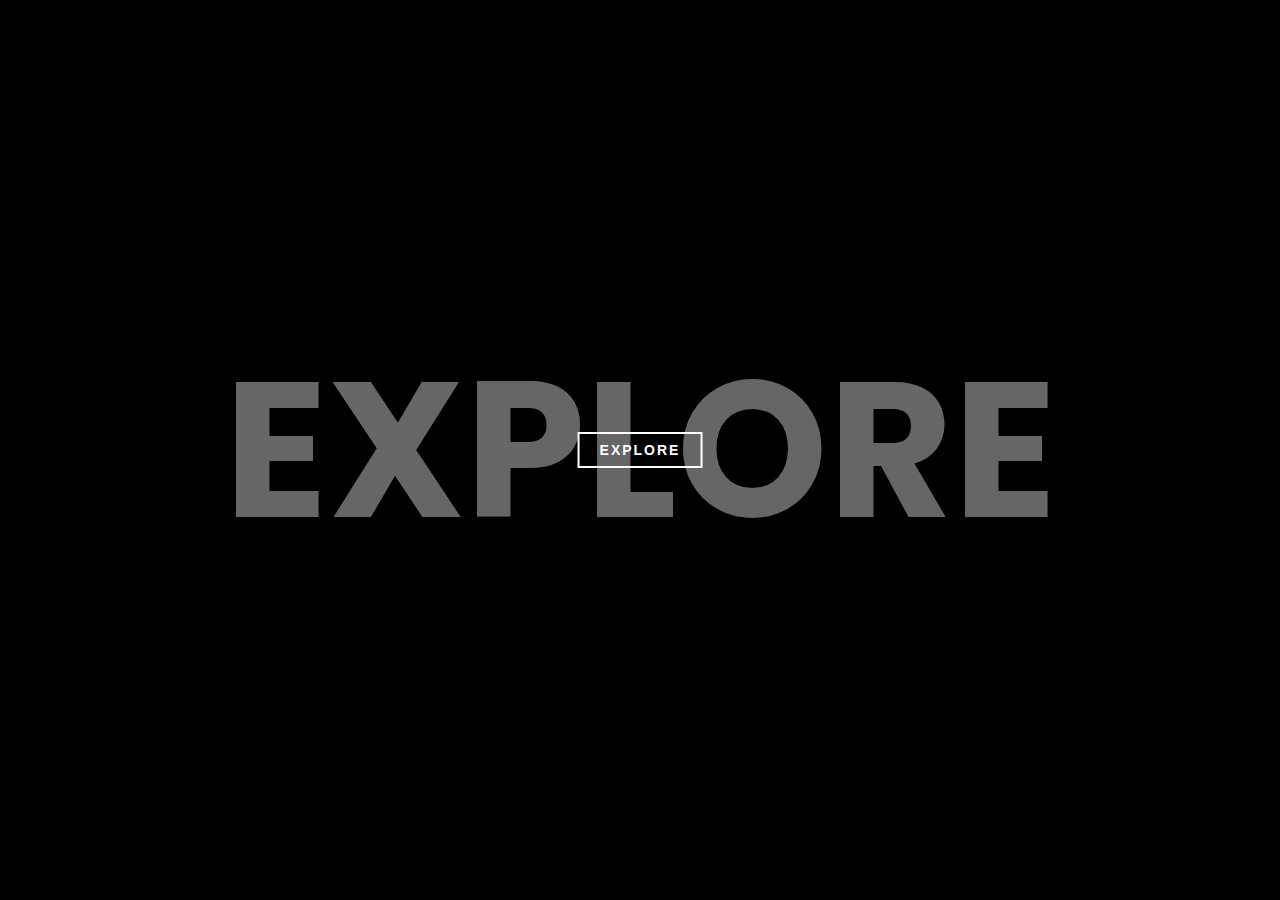
<file: gsap-landing-page/index.html>
<!DOCTYPE html>
<html lang="en">
<head>
    <meta charset="UTF-8">
    <meta http-equiv="X-UA-Compatible" content="IE=edge">
    <meta name="viewport" content="width=device-width, initial-scale=1.0">
    <title>Landing-Page</title>
    <link rel="stylesheet" href="style.css">
</head>
<body>


    <div class="wrapper">
        <div class="overlay1">
            <div class="overlay1BgText">Explore</div>
            <button class="overlay1Btn">Explore</button>
        </div>

        <div class="overlay2">

        </div>

        <div class="overlay3">
            <div class="content">
                <h2>This is site heading</h2>
                <br>
                <p>Lorem Lorem ipsum, dolor sit amet consectetur adipisicing elit. Repellendus totam dignissimos laboriosam non, minus tempora aliquid nulla voluptatibus inventore quia.ipsum dolor sit amet consectetur adipisicing elit. Reprehenderit minima, odio corrupti voluptatum repellat tempore ipsam laboriosam doloremque, accusamus error a labore mollitia unde quas soluta natus assumenda cum. Odio aliquid vel amet, eum accusantium molestias quas libero recusandae ab!</p>
            </div>
        </div>
    </div>

    <script src="https://cdnjs.cloudflare.com/ajax/libs/jquery/3.6.3/jquery.min.js" integrity="sha512-STof4xm1wgkfm7heWqFJVn58Hm3EtS31XFaagaa8VMReCXAkQnJZ+jEy8PCC/iT18dFy95WcExNHFTqLyp72eQ==" crossorigin="anonymous" referrerpolicy="no-referrer"></script>
    <script src="https://cdnjs.cloudflare.com/ajax/libs/gsap/3.11.4/gsap.min.js" integrity="sha512-f8mwTB+Bs8a5c46DEm7HQLcJuHMBaH/UFlcgyetMqqkvTcYg4g5VXsYR71b3qC82lZytjNYvBj2pf0VekA9/FQ==" crossorigin="anonymous" referrerpolicy="no-referrer"></script>
    <script src="script.js"></script>
</body>
</html>
</file>
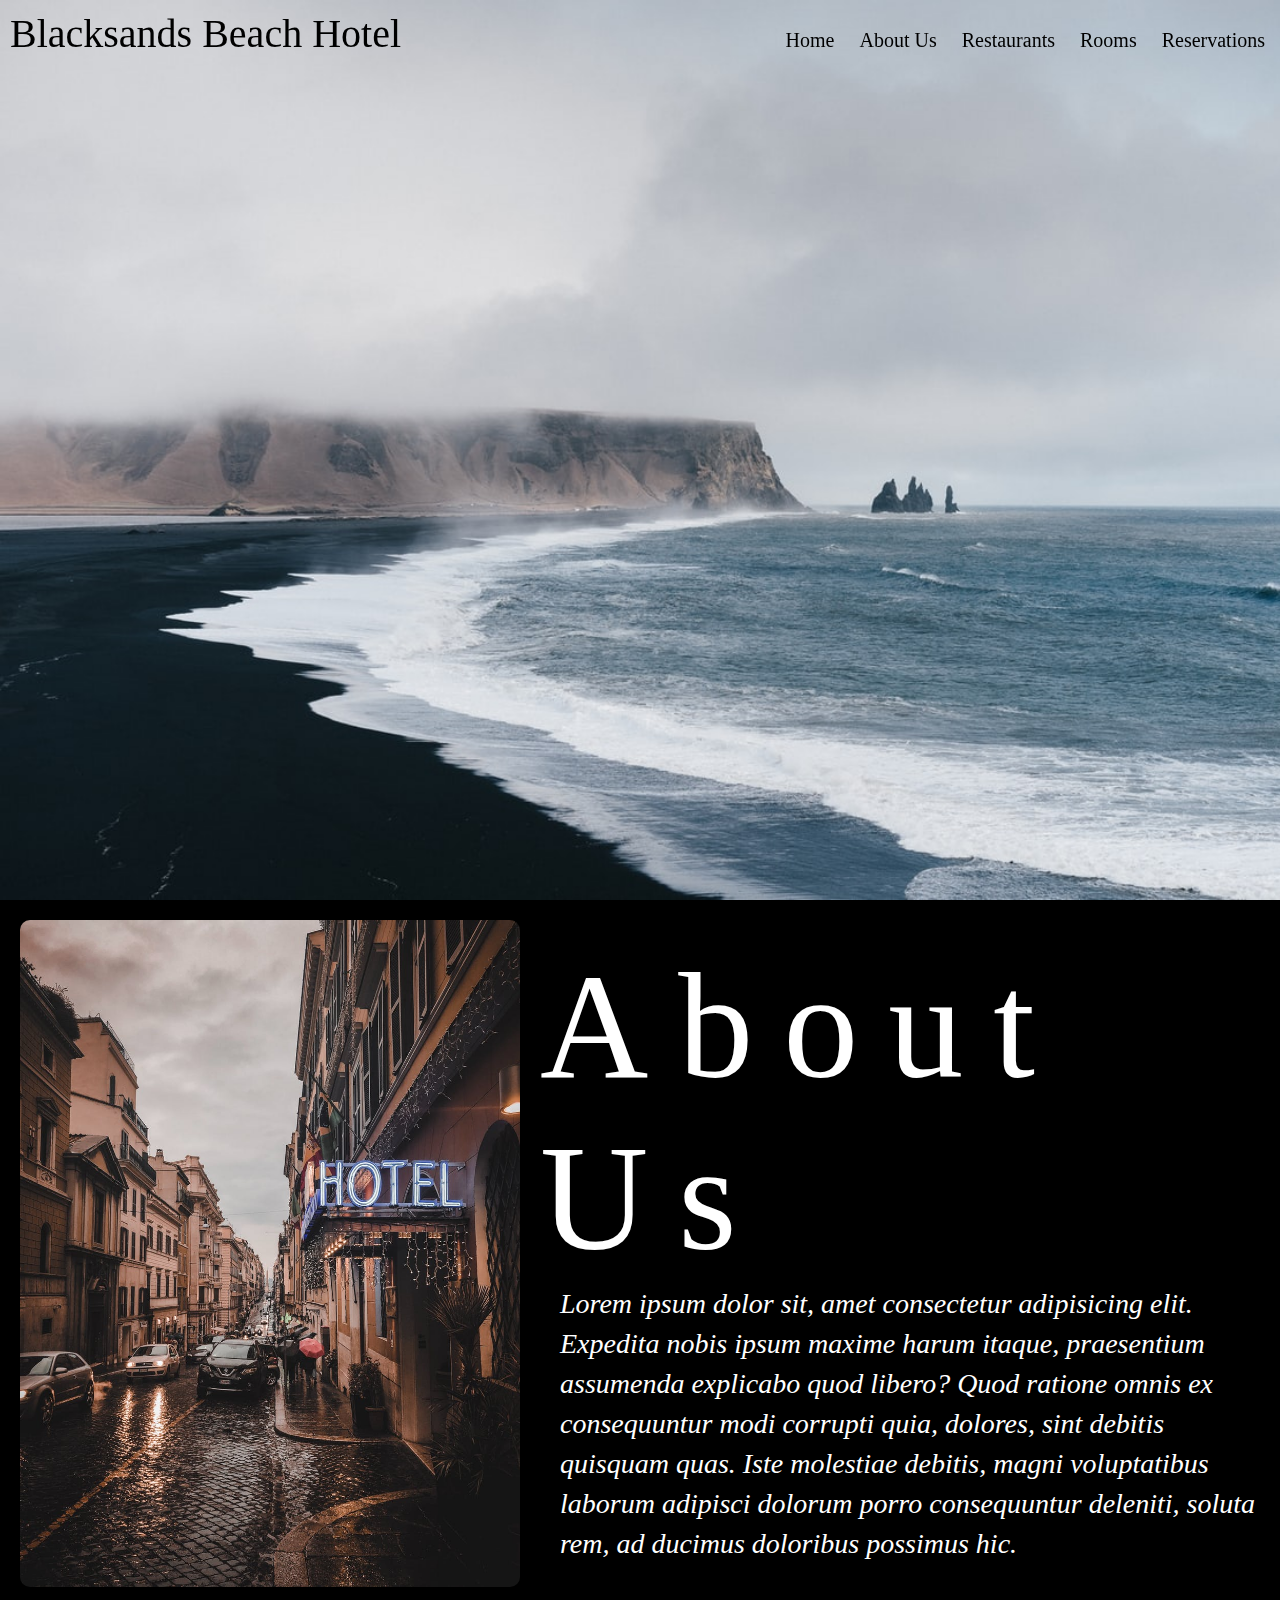
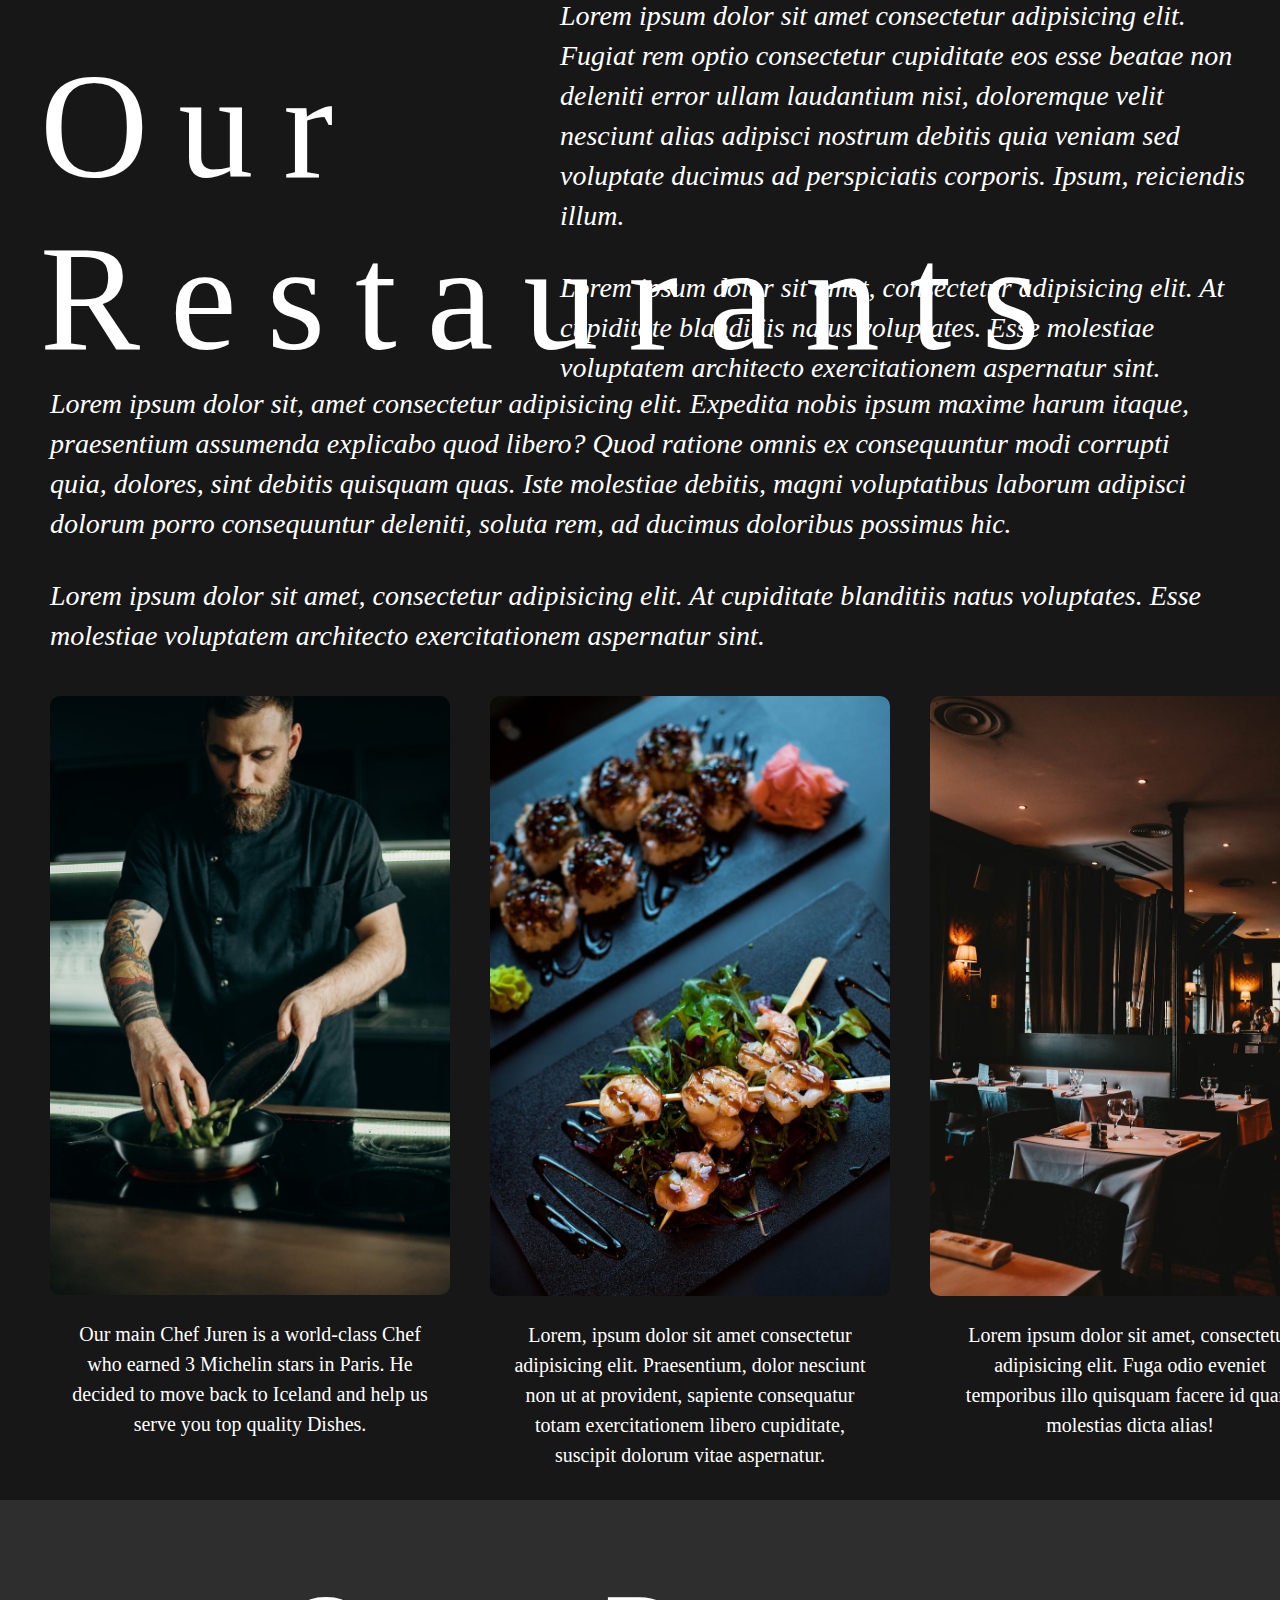
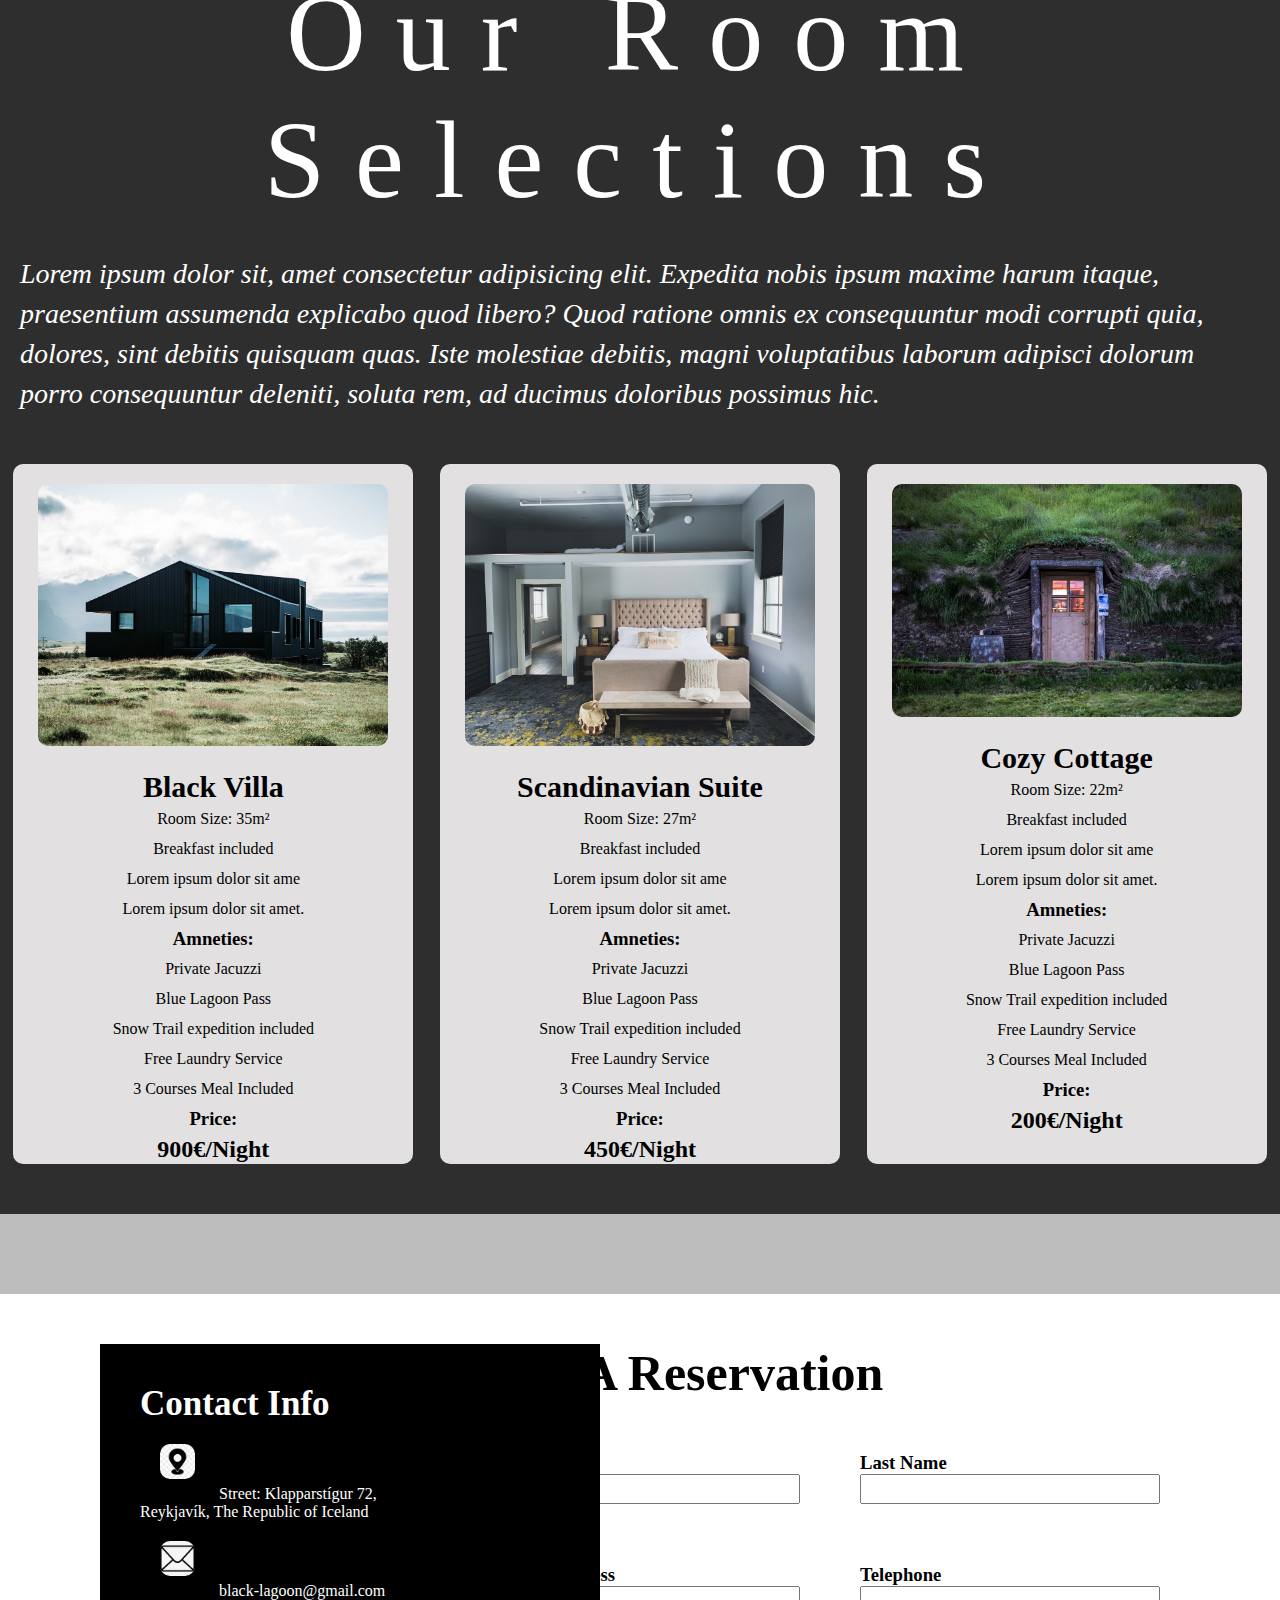
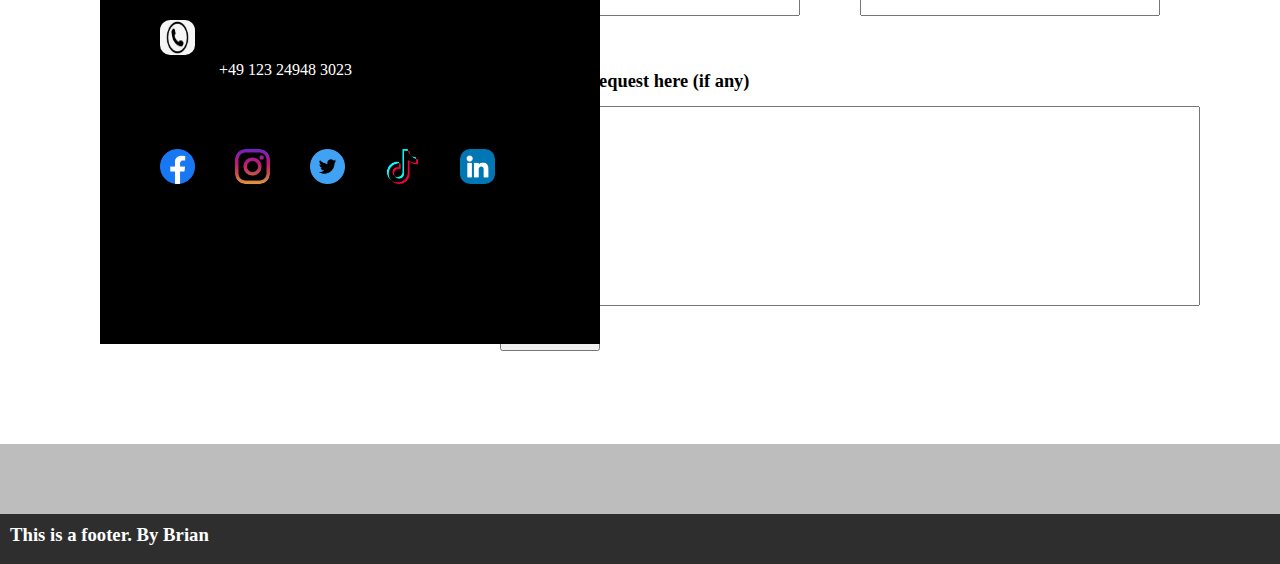
<file: hotel-site-with-stickynavs-maine/index.html>
<!DOCTYPE html>
<html lang="en">
<head>
    <meta charset="UTF-8">
    <meta http-equiv="X-UA-Compatible" content="IE=edge">
    <meta name="viewport" content="width=device-width, initial-scale=1.0">
    <title>Hotel</title>
    <link rel="stylesheet" href="style.css">
</head>
<body>
    <header>
        <div class="title">Blacksands Beach Hotel</div>
        <div class="navs">
            <a href="#banner" id="one">Home</a>
            <a href="#about">About Us</a>
            <a href="#rest">Restaurants</a>
            <a href="#room">Rooms</a>
            <a href="#reser">Reservations</a>
        </div>
    </header>
    <div class="banner" id="banner"></div>
    <div class="about" id = "about">
        <div class="img-container">
            <img src="./pics/hotel-outside.jpeg" alt="hotel">
        </div>
        <div class="content">
            <div class="title">About Us</div>
            <div class="passage">
                <p>Lorem ipsum dolor sit, amet consectetur adipisicing elit. Expedita nobis ipsum maxime harum itaque, praesentium assumenda explicabo quod libero? Quod ratione omnis ex consequuntur modi corrupti quia, dolores, sint debitis quisquam quas. Iste molestiae debitis, magni voluptatibus laborum adipisci dolorum porro consequuntur deleniti, soluta rem, ad ducimus doloribus possimus hic.</p>
                <br><p>Lorem ipsum dolor sit amet consectetur adipisicing elit. Fugiat rem optio consectetur cupiditate eos esse beatae non deleniti error ullam laudantium nisi, doloremque velit nesciunt alias adipisci nostrum debitis quia veniam sed voluptate ducimus ad perspiciatis corporis. Ipsum, reiciendis illum.</p>
                <br><p>Lorem ipsum dolor sit amet, consectetur adipisicing elit. At cupiditate blanditiis natus voluptates. Esse molestiae voluptatem architecto exercitationem aspernatur sint.</p>
            </div>
        </div>
    </div>


    <div class="restaurants" id = "rest">
        <div class="content">
            <div class="title">Our Restaurants</div>
            <div class="passage">
                <p>Lorem ipsum dolor sit, amet consectetur adipisicing elit. Expedita nobis ipsum maxime harum itaque, praesentium assumenda explicabo quod libero? Quod ratione omnis ex consequuntur modi corrupti quia, dolores, sint debitis quisquam quas. Iste molestiae debitis, magni voluptatibus laborum adipisci dolorum porro consequuntur deleniti, soluta rem, ad ducimus doloribus possimus hic.</p>
                <br><p>Lorem ipsum dolor sit amet, consectetur adipisicing elit. At cupiditate blanditiis natus voluptates. Esse molestiae voluptatem architecto exercitationem aspernatur sint.</p>
            </div>
            <div class="img-container" id="two">
                <div>
                    <img src="./pics/chef.jpeg" alt="Chef">
                    <div class ="caption" style="width: 400px;">Our main Chef Juren is a world-class Chef who earned 3 Michelin stars in Paris. He decided to move back to Iceland and help us serve you top quality Dishes.</div>
                </div>
                <div>
                    <img src="./pics/food.jpeg" alt="food">
                    <div class ="caption"style="width: 400px;">Lorem, ipsum dolor sit amet consectetur adipisicing elit. Praesentium, dolor nesciunt non ut at provident, sapiente consequatur totam exercitationem libero cupiditate, suscipit dolorum vitae aspernatur.</div>
                </div>
                <div>
                    <img src="./pics/restaurant.jpeg" alt="">
                    <div class ="caption" style="width: 400px;">Lorem ipsum dolor sit amet, consectetur adipisicing elit. Fuga odio eveniet temporibus illo quisquam facere id quam molestias dicta alias!</div>
                </div>
            </div>
        </div>
    </div>

    <div class="rooms" id="room">
        <div class="content">
            <div class="title" id="three">Our Room Selections</div>
            <div class="passage">
                <p>Lorem ipsum dolor sit, amet consectetur adipisicing elit. Expedita nobis ipsum maxime harum itaque, praesentium assumenda explicabo quod libero? Quod ratione omnis ex consequuntur modi corrupti quia, dolores, sint debitis quisquam quas. Iste molestiae debitis, magni voluptatibus laborum adipisci dolorum porro consequuntur deleniti, soluta rem, ad ducimus doloribus possimus hic.</p>
            </div>
            <div class="content-container">
                <div class="card" id="villa">
                    <img src="./pics/villaiceland.jpeg" alt="villa">
                    <div class="room-title">Black Villa</div>
                    <div class="description">
                        <p>Room Size: 35m²</p>
                        <p>Breakfast included</p>
                        <p>Lorem ipsum dolor sit ame</p>
                        <p>Lorem ipsum dolor sit amet.</p>
                        <ul>
                            <h3>Amneties: </h3>
                            <li>Private Jacuzzi</li>
                            <li>Blue Lagoon Pass</li>
                            <li>Snow Trail expedition included</li>
                            <li>Free Laundry Service</li>
                            <li>3 Courses Meal Included</li>
                        </ul>
                        <h3>Price:</h3>
                        <h2>900€/Night</h2>
                    </div>
                </div>
                <div class="card" id="suite">
                    <img src="./pics/suite.jpeg" alt="suite">
                    <div class="room-title">Scandinavian Suite</div>
                    <div class="description">
                        <p>Room Size: 27m²</p>
                        <p>Breakfast included</p>
                        <p>Lorem ipsum dolor sit ame</p>
                        <p>Lorem ipsum dolor sit amet.</p>
                        <ul>
                            <h3>Amneties: </h3>
                            <li>Private Jacuzzi</li>
                            <li>Blue Lagoon Pass</li>
                            <li>Snow Trail expedition included</li>
                            <li>Free Laundry Service</li>
                            <li>3 Courses Meal Included</li>
                        </ul>
                        <h3>Price:</h3>
                        <h2>450€/Night</h2>
                    </div>
                </div>
                <div class="card" id="deluxe">
                    <img src="./pics/cottageiceland.jpeg" alt="cottage">
                    <div class="room-title">Cozy Cottage</div>
                    <div class="description">
                        <p>Room Size: 22m²</p>
                        <p>Breakfast included</p>
                        <p>Lorem ipsum dolor sit ame</p>
                        <p>Lorem ipsum dolor sit amet.</p>
                        <ul>
                            <h3>Amneties: </h4>
                            <li>Private Jacuzzi</li>
                            <li>Blue Lagoon Pass</li>
                            <li>Snow Trail expedition included</li>
                            <li>Free Laundry Service</li>
                            <li>3 Courses Meal Included</li>
                        </ul>
                        <h3>Price:</h3>
                        <h2>200€/Night</h2>
                    </div>
                </div>
            </div>
        </div>
    </div>

    <div class="reservations" id ="reser">
        <div class="container">
            <div class="contactinfo">
                <div class="contact-block">
                    <h2 style="color: white;">Contact Info</h2>
                    <ul class="info">
                        <li>
                            <span><img src="./pics/location.jpg" alt="location"></span>
                            <span class="text">Street:  Klapparstígur 72, 
                                <br>Reykjavík, The Republic of Iceland</span>
                        </li>
                        <li>
                            <span><img src="./pics/mail.png" alt="email"></span>
                            <span class="text">black-lagoon@gmail.com</span>
                        </li>
                        <li>
                            <span><img src="./pics/phone.png"  alt="phone"></span>
                            <span class="text">+49 123 24948 3023</span>
                        </li>
                    </ul>
                    <ul class="sci">
                        <li><a href="#"></a><img src="./pics/facebook.png" alt="facebook"></li>
                        <li><a href="#"></a><img src="./pics/ig.png" alt="instagram"></li>
                        <li><a href="#"></a><img src="./pics/twitter.png" alt="twitter"></li>
                        <li><a href="#"></a><img src="./pics/tiktok.png" alt="tiktok"></li>
                        <li><a href="#"></a><img src="./pics/linkedin.png" alt="linkedin"></li>
                    </ul>
                </div>
            </div>
            <div class="contactForm">
                <h2 style="font-size: 50px;">Make A Reservation</h2>
                <div class="formBox">
                    <div class="inputBox w50">
                        <h3>First Name</h3>
                        <input type="text" name="" required>
                    </div>
                    <div class="inputBox w50">
                        <h3>Last Name</h3>
                        <input type="text" name="" required>
                    </div>
                    <div class="inputBox w50">
                        <h3>Email-address</h3>
                        <input type="text" name="" required>
                    </div>
                    <div class="inputBox w50">
                        <h3>Telephone</h3>
                        <input type="text" name="" required>
                    </div>
                </div>
                <div class="inputBox w100">
                    <div><h4>Write your request here (if any)</h4></div>
                    <input class ="text" type="text" name="" required>
                    <input class="submit" type="submit" value="send">
                </div>
            </div>
        </div>
    </div>
    <footer>
        <h3 style="color: white; padding-top: 10px; padding-left: 10px;">This is a footer. By Brian</h3>
    </footer>
    <script src="script.js"></script>
</body>
</html>
</file>
<file: gsap-landing-page/style.css>
@import url("https://fonts.googleapis.com/css2?family=Bai+Jamjuree:wght@200;300;400;500;600;700&family=Poppins:ital,wght@0,100;0,200;0,300;0,400;0,500;0,600;0,700;0,800;0,900;1,100;1,200;1,300;1,400;1,500;1,600;1,700;1,800;1,900&family=Syncopate:wght@400;700&display=swap");
* {
  margin: 0;
  padding: 0;
  box-sizing: border-box;
}

body {
  font-family: "Poppins", sans-serif;
  font-size: 18px !important;
  height: 100vh;
}

.wrapper .overlay1 {
  position: absolute;
  height: 100vh;
  width: 100%;
  z-index: 1;
  background-color: black;
}
.wrapper .overlay1BgText {
  top: 50%;
  left: 50%;
  position: absolute;
  transform: translate(-50%, -50%);
  font-size: 15vw;
  text-transform: uppercase;
  font-weight: 700;
  color: white;
  opacity: 0.4;
}
.wrapper .overlay1Btn {
  top: 50%;
  left: 50%;
  position: absolute;
  transform: translate(-50%, -50%);
  font-size: 15vw;
  background: none;
  text-transform: uppercase;
  font-weight: 700;
  color: #fff;
  padding: 8px 20px;
  letter-spacing: 2px;
  border: 2px solid #fff;
  font-size: 14px;
  transition: 0.1s ease;
}
.wrapper .overlay1Btn:focus {
  outline: none;
}
.wrapper .overlay2 {
  position: absolute;
  height: 100vh;
  width: 100%;
  z-index: 0;
  background-color: #f1bd5f;
  background-image: url("https://images.unsplash.com/photo-1475359524104-d101d02a042b?ixlib=rb-4.0.3&ixid=MnwxMjA3fDB8MHxwaG90by1wYWdlfHx8fGVufDB8fHx8&auto=format&fit=crop&w=1294&q=80");
  background-size: cover;
  background-position: center;
  background-attachment: fixed;
}
.wrapper .overlay3 {
  position: absolute;
  height: 100vh;
  width: 100%;
  z-index: -1;
  background-color: #fdeab3;
}
.wrapper .overlay3 .content {
  position: absolute;
  top: 10%;
  padding: 0 10em;
}/*# sourceMappingURL=style.css.map */
</file>
<file: hotel-site-with-stickynavs-maine/style.css>
*{
    margin: 0;
    padding: 0;
    box-sizing: border-box;
}

body{
    min-height:500vh;
    background-color: rgb(46, 46, 46);
    scroll-behavior: smooth;
}

header{
    position: fixed;
    top: 0;
    left: 0;
    width: 100%;
    display: flex;
    justify-content: space-between;
    align-items: center;
    font-size: 40px;
    transition: 0.6s ease-in-out;
    padding-bottom: 20px;
    z-index: 100000;
}

header .title{
    padding: 10px;
}

.title{
    padding-top: 40px;
}
header a{
    text-decoration: none;
    color: black;
    margin-right: 15px;
    font-size: 20px;
    transition: 0.6s ease-in-out;
}

.navs{
    transition: 0.6s ease-in-out;
}
header a:hover{
    letter-spacing: 1.2px;
}

header.sticky,
header.sticky a{
    background-color: black;
    color: white;
}  

header.sticky{
    font-size: 30px;
    height: 50px;
}

header.sticky a{
    font-size: 15px;
}


.banner{
    background-image: url(./pics/blacksand.jpeg);
    height: 100vh;
    width: 100%;
    background-repeat: no-repeat;
    background-size: cover;
}

/* About Page */

.about{
    height: 700px;
    display: flex;
    background-color: black;
}

.img-container{
    flex: 1;
    height: 700px;
}

.about .content{
    flex: 2;
}

.content .title{
    font-size: 150px;
    letter-spacing: 30px;
    color: white;
}

.content .passage{
    color: white;
    font-size: 28px;
    margin-right: 20px;
    margin-left: 20px;
    font-style: italic;
}

img{
    border-radius: 10px;
    margin: 20px;
    width: 500px;
    height: auto;
}

/* Restaurants page */


.restaurants .title{
    margin-left: 10px;
}

.restaurants{
    padding-bottom: 30px;
    padding-left: 30px;
    padding-right: 30px;
    background-color: rgb(24, 23, 23);
}
#two.img-container{
    height: auto;
    display: flex;
    flex-direction: row;
    justify-content: space-around;
    margin-top: 20px;
}

#two.img-container img{
    height: auto;
    width: 400px;
    transition: 0.07s ease;
}

#two.img-container img:hover{
    transform: scale(1.1);
}

.caption{
    font-size: 20px;
    color: white;
    padding-left: 40px;
    line-height: 30px;
    text-align: center;
}

/* Room Selections */

.rooms{
    padding-bottom: 50px;
}

#three.title{
    font-size: 110px;
    text-align: center;
    margin-bottom: 30px;
    margin-top: 30px;
}

.passage p{
    line-height: 40px;
}

.rooms .content-container{
    min-height: 600px;
    display: flex;
    justify-content: space-around;
    align-items: center;
    flex-wrap: wrap;
}

.card{
    margin-top: 50px;
    height: 700px;
    width: 400px;
    border-radius: 10px;
    background-color: rgb(226, 224, 224);
    text-align: center;
}

.card .room-title{
    font-size: 30px;
    font-weight: 800;
}

.card img{
    width: 350px;
    transition: 0.07s ease;
}

.card img:hover{
    transform: scale(1.05);
}

.description{
    line-height: 30px;
    padding-bottom: 10px;
}

.description li{
    list-style: none;
}

/* Reservation page */
.reservations{
    height: 100vh;
    width: 100vw;
    background-color: rgb(189, 189, 189);
    padding-top: 80px;
}

.reservations .container{
    position: relative;
    width: 100vw;
    min-height: 550px;
    z-index: 1000;
    display: flex;
    justify-content: center;
    align-items: center;
}

.reservations .container .contactinfo{
    position: absolute;
    background-color: black;
    width: 500px;
    height: 600px;
    top: 50px;
    left: 100px;
    z-index: 10;
    padding-bottom: 50px;
}

.reservations .container .contactForm{
    background-color: white;
    z-index: 1;
    width: 1400px;
    height: 750px;
    padding-left: 450px;
    padding-top: 50px;
}

.reservations .container .contactForm .formBox{
    display: flex;
    flex-wrap: wrap;
}

.reservations .container .contactForm .formBox .inputBox{
    margin-top: 40px;
    margin-left: 40px;
    padding: 10px;
} 

.inputBox.w50 input{
    width: 300px;
    height: 30px;
}

.inputBox.w100 input.text{
    width: 700px;
    height: 200px;
}

.inputBox.w100 input{
    display: flex;
    margin-bottom: 15px;
}

.inputBox.w100{
    margin-top: 30px;
    padding-left: 50px;
    line-height: 50px;
}

.inputBox.w100 h4{
    font-size: 1.15em;
    margin-top: 5px;
}

.inputBox.w100 .submit{
    height: 30px;
    width: 100px;
    padding-left: 35px;
}

.contact-block{
    padding: 40px;
}

.contact-block h2{
    font-size: 35px;
}


.info img,
.sci li img{
    width: 35px;
    height: 35px;
}

.info .text{
    color: white;
}

.sci li a{
    cursor: pointer;
}

.sci{
    display: flex;
    flex-wrap: wrap;
    margin-top: 50px;
}








/* Footer */

footer{
    height: 50px;
    
}
</file>
